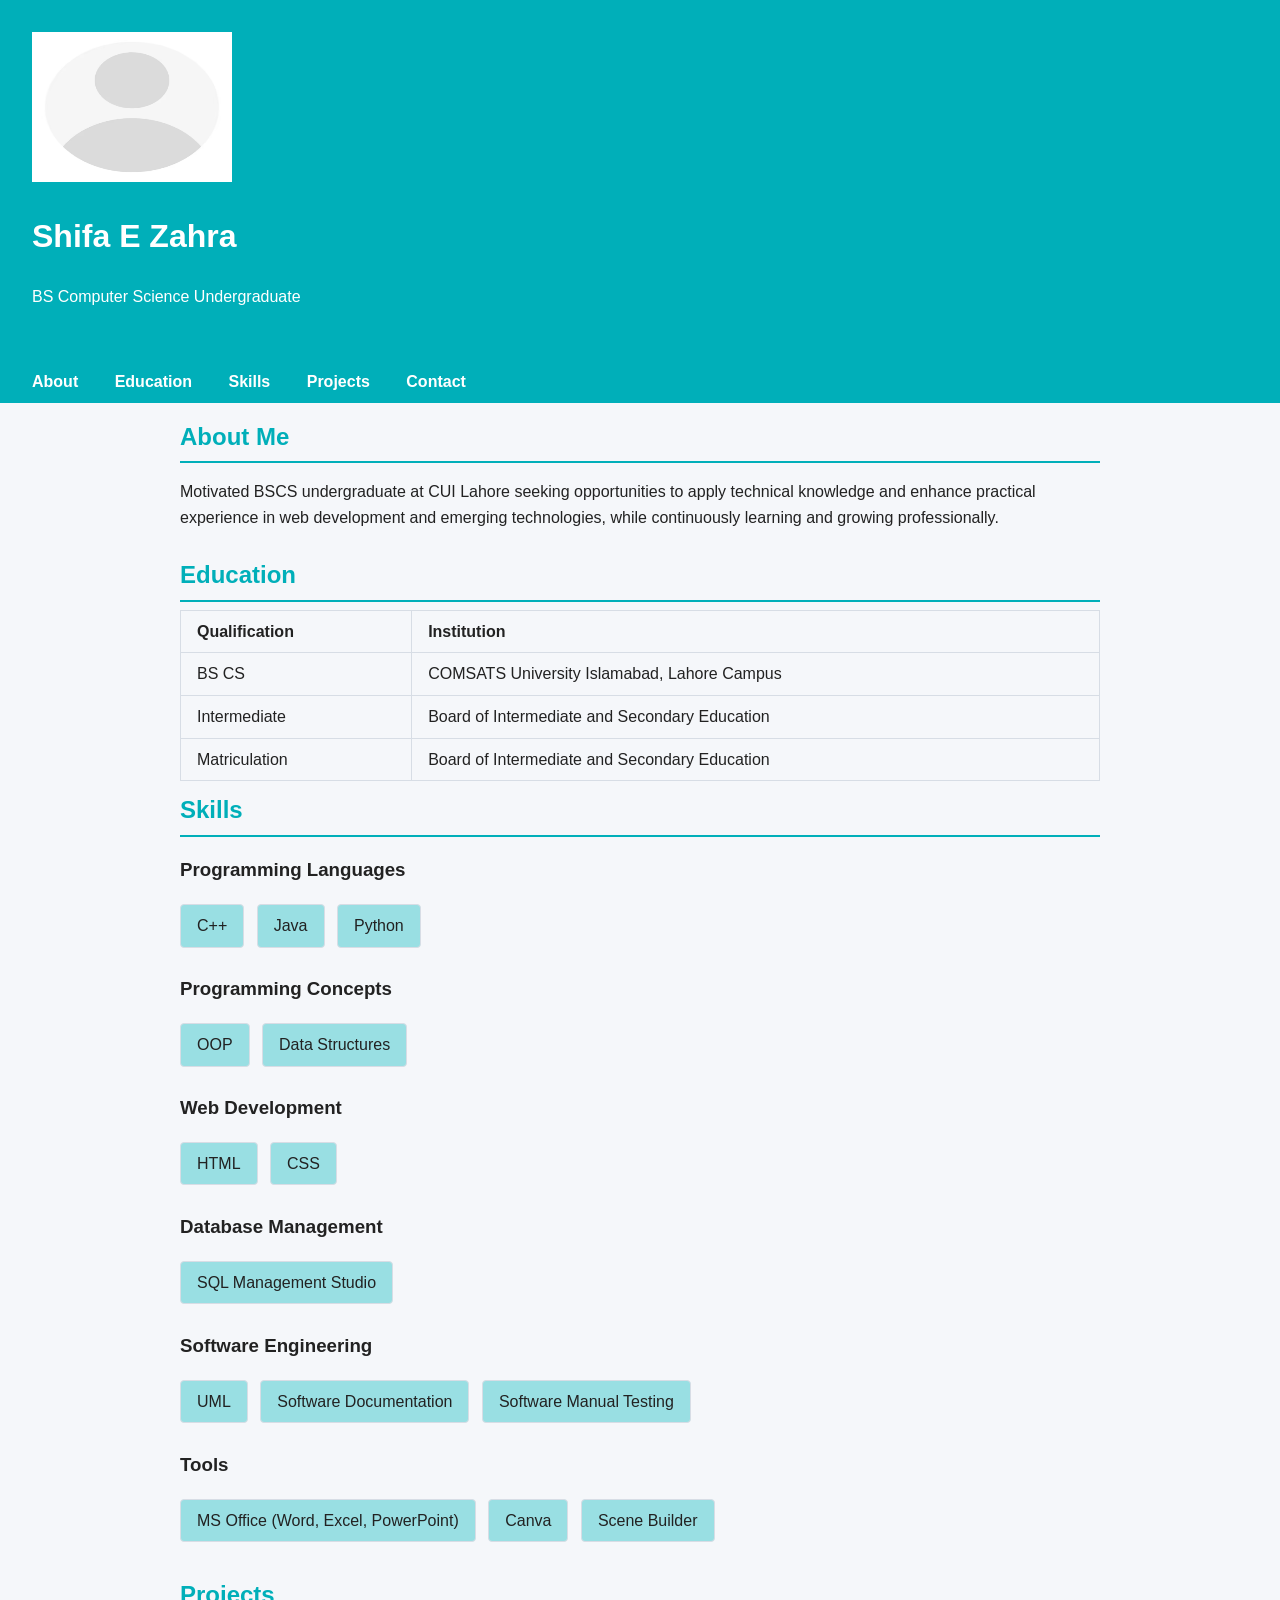
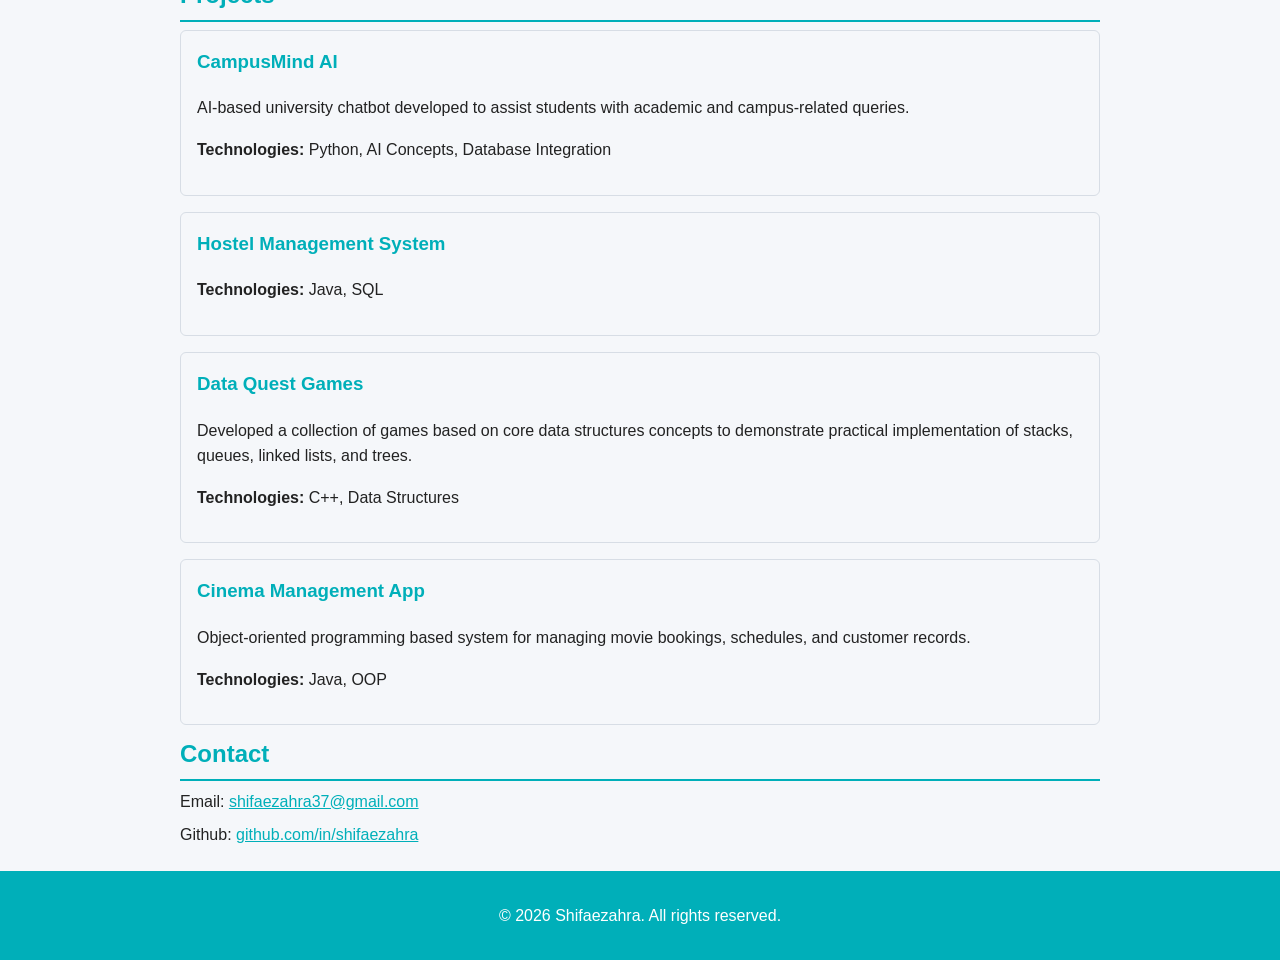
<file: fa24-bcs-106/Assignment 01/index.html>
<!DOCTYPE html>
<html lang="en">
<head>
    <meta charset="UTF-8">
    <meta name="viewport" content="width=device-width, initial-scale=1.0">
    <title>CV</title>
    <link rel ="stylesheet" href="style.css">
</head>
<body>
    <header class ="site-header">
        <img src="profileplaceholder.avif" width="200" height="150" alt="Placeholder Photo">
    <div class ="headertext">
        <h1> Shifa E Zahra </h1>
        <p class ="Tagline"> BS Computer Science Undergraduate</p>
    </div>
</header>
<nav class="site-nav">
    <ul class="menu">
      <li><a href="#About">About</a></li>
      <li><a href="#Education">Education</a></li>
      <li><a href="#Skills">Skills</a></li>
      <li><a href="#Projects">Projects</a></li>
      <li><a href="#Contact">Contact</a></li>
    </ul>
  </nav>
  <main>
    <section id="About">
      <h2>About Me</h2>
      <p>
        Motivated BSCS undergraduate at CUI Lahore seeking
        opportunities to apply technical knowledge and enhance practical
        experience in web development and emerging technologies, while
        continuously learning and growing professionally.
      </p>
    </section>

    <section id="Education">
      <h2>Education</h2>
      <table class="education-table">
        <thead>
          <tr>
            <th>Qualification</th>
            <th>Institution</th>
          </tr>
        </thead>
        <tbody>
          <tr>
            <td>BS CS</td>
            <td>COMSATS University Islamabad, Lahore Campus</td>
          </tr>
          <tr>
            <td>Intermediate</td>
            <td>Board of Intermediate and Secondary Education</td>
          </tr>
          <tr>
            <td>Matriculation</td>
            <td>Board of Intermediate and Secondary Education</td>
          </tr>
        </tbody>
      </table>
    </section>

    <section id="Skills">
      <h2>Skills</h2>

      <h3>Programming Languages</h3>
      <ul class="skill-list">
        <li>C++</li>
        <li>Java</li>
        <li>Python</li>
      </ul>

      <h3>Programming Concepts</h3>
      <ul class="skill-list">
        <li>OOP</li>
        <li>Data Structures</li>
      </ul>

      <h3>Web Development</h3>
      <ul class="skill-list">
        <li>HTML</li>
        <li>CSS</li>
      </ul>

      <h3>Database Management</h3>
      <ul class="skill-list">
        <li>SQL Management Studio</li>
      </ul>

      <h3>Software Engineering</h3>
      <ul class="skill-list">
        <li>UML</li>
        <li>Software Documentation</li>
        <li>Software Manual Testing</li>
      </ul>

      <h3>Tools</h3>
      <ul class="skill-list">
        <li>MS Office (Word, Excel, PowerPoint)</li>
        <li>Canva</li>
        <li>Scene Builder</li>
      </ul>
    </section>

    <section id="Projects">
      <h2>Projects</h2>

      <article class="project">
        <h3>CampusMind AI</h3>
        <p>AI-based university chatbot developed to assist students with academic and campus-related queries.</p>
        <p><strong>Technologies:</strong> Python, AI Concepts, Database Integration</p>
      </article>

      <article class="project">
        <h3>Hostel Management System</h3>
        <p><strong>Technologies:</strong> Java, SQL</p>
      </article>

      <article class="project">
        <h3>Data Quest Games</h3>
        <p>Developed a collection of games based on core data structures concepts to demonstrate practical implementation of stacks, queues, linked lists, and trees.</p>
        <p><strong>Technologies:</strong> C++, Data Structures</p>
      </article>

      <article class="project">
        <h3>Cinema Management App</h3>
        <p>Object-oriented programming based system for managing movie bookings, schedules, and customer records.</p>
        <p><strong>Technologies:</strong> Java, OOP</p>
      </article>
    </section>

    <section id="Contact">
      <h2>Contact</h2>
      <ul class="contact-list">
        <li>Email: <a href="mailto:shifaezahra37@gmail.com">shifaezahra37@gmail.com</a></li>
        <li>Github: <a href="https://github.com/shifaezahra711" target="_blank">github.com/in/shifaezahra</a></li>
      </ul>
    </section>

  </main>

     <footer class="site-footer">
    <p>&copy; 2026 Shifaezahra. All rights reserved.</p>
  </footer>
</body>
</html>
</file>
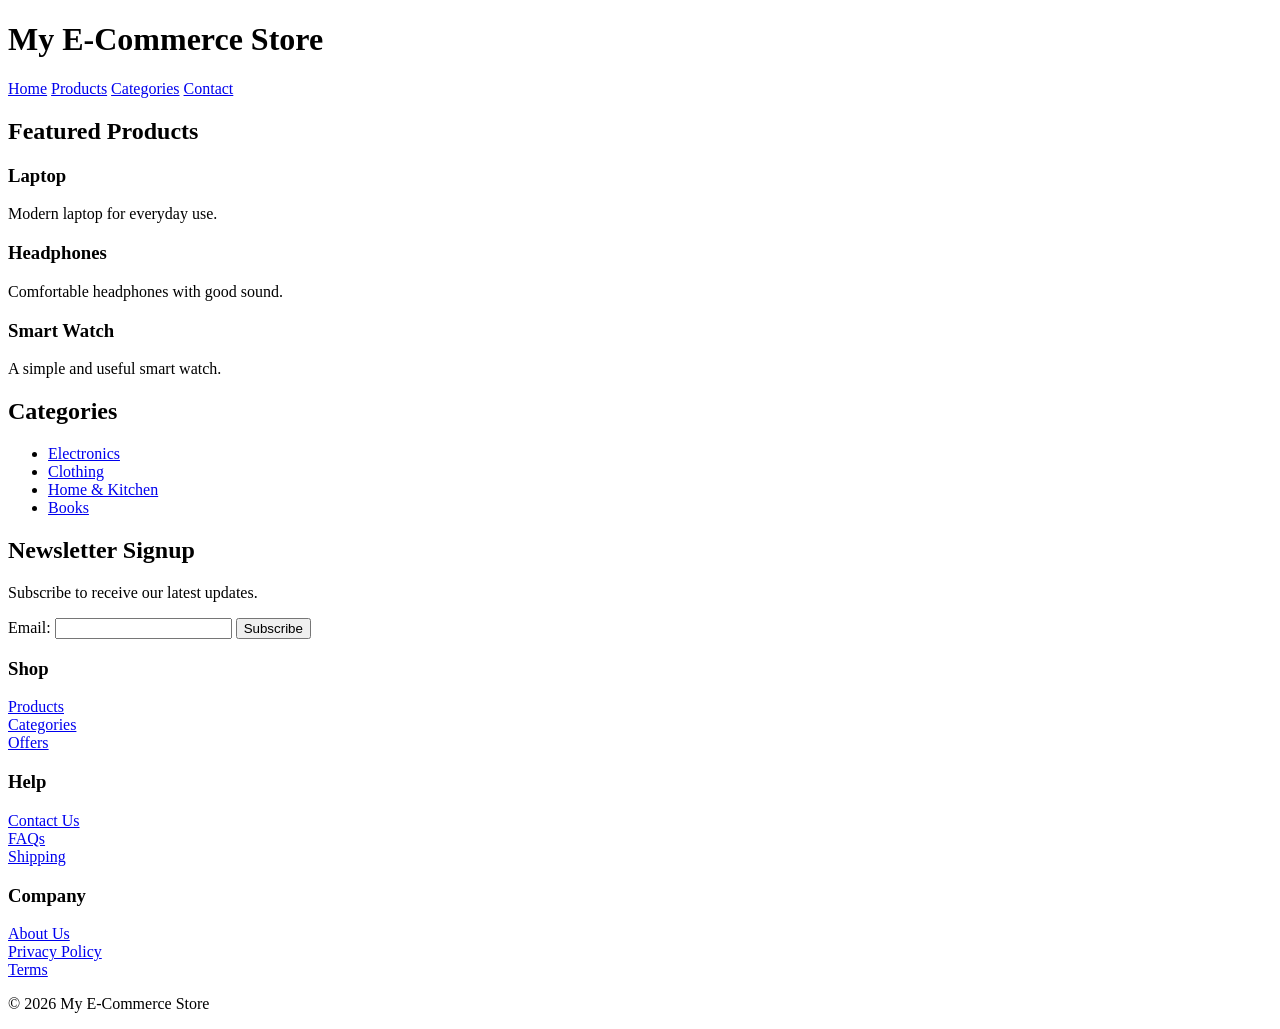
<file: fa24-bcs-106/labtask01/index.html>
<!DOCTYPE html>
<html lang="en">

<head>
    <meta charset="UTF-8">
    <meta name="viewport" content="width=device-width, initial-scale=1.0">
    <title>Simple E-Commerce Homepage</title>
</head>

<body>

    <header>
        <h1>My E-Commerce Store</h1>

        <nav>
            <a href="#">Home</a>
            <a href="#">Products</a>
            <a href="#">Categories</a>
            <a href="#">Contact</a>
        </nav>
    </header>

    <main>

        <section>
            <h2>Featured Products</h2>

            <article>
                <h3>Laptop</h3>
                <p>Modern laptop for everyday use.</p>
            </article>

            <article>
                <h3>Headphones</h3>
                <p>Comfortable headphones with good sound.</p>
            </article>

            <article>
                <h3>Smart Watch</h3>
                <p>A simple and useful smart watch.</p>
            </article>
        </section>

        <section>
            <h2>Categories</h2>

            <ul>
                <li><a href="#">Electronics</a></li>
                <li><a href="#">Clothing</a></li>
                <li><a href="#">Home &amp; Kitchen</a></li>
                <li><a href="#">Books</a></li>
            </ul>
        </section>

        <section>
            <h2>Newsletter Signup</h2>

            <p>Subscribe to receive our latest updates.</p>

            <form>
                <label for="email">Email:</label>
                <input type="email" id="email" name="email">
                <button type="submit">Subscribe</button>
            </form>
        </section>

    </main>

    <footer>

        <div>
            <h3>Shop</h3>
            <a href="#">Products</a><br>
            <a href="#">Categories</a><br>
            <a href="#">Offers</a>
        </div>

        <div>
            <h3>Help</h3>
            <a href="#">Contact Us</a><br>
            <a href="#">FAQs</a><br>
            <a href="#">Shipping</a>
        </div>

        <div>
            <h3>Company</h3>
            <a href="#">About Us</a><br>
            <a href="#">Privacy Policy</a><br>
            <a href="#">Terms</a>
        </div>

        <p>&copy; 2026 My E-Commerce Store</p>

    </footer>

</body>
</html>
</file>
<file: fa24-bcs-106/Assignment 01/style.css>
:root {
  --space-sm: 8px;
  --space-md: 16px;
  --space-lg: 32px;
  --color-primary: #00AFB9;
  --color-accent:#00AFB9;
  --color-bg: #f5f7fa;
  --color-card: #ffffff;
  --color-border: #d7dde5;
  --color-b:#99DFE3;
}


*,
*::before,
*::after {
  box-sizing: border-box;
}

body {
  margin: 0;
  padding: 0;
  font-family: Arial, Helvetica, sans-serif;
  color: #222;
  background-color: var(--color-bg);
  line-height: 1.6;
}


.site-header {
  background-color: var(--color-primary);
  color: #ffffff;
  padding: var(--space-lg);
  border-bottom: 4px solid var(--color-accent);
}

.profile-photo {
  width: 120px;
  height: 120px;
  border: 3px solid #ffffff;
  border-radius: 50%;
  display: inline-block;
  vertical-align: middle;
  margin-right: var(--space-lg);
}

.header-text {
  display: inline-block;
  vertical-align: middle;
}

.header-text h1 {
  margin: 0 0 var(--space-sm) 0;
}

.tagline {
  margin: 0;
  font-size: 1.05em;
  color: #dce6f2;
}


.site-nav {
  background-color: var(--color-accent);
  padding: var(--space-sm) var(--space-lg);
}

.menu {
  list-style: none;
  margin: 0;
  padding: 0;
}

.menu li {
  display: inline-block;
  margin-right: var(--space-lg);
}

.menu a {
  color: #ffffff;
  text-decoration: none;
  font-weight: bold;
}

.menu a:hover {
  text-decoration: underline;
}


main {
    max-width: 1000px;
    margin: 10px auto;
    padding: 0 40px;
}


section {
    background-color: transparent;
    border: none;
    border-radius: 0;
    padding: 5px 0;
    margin: 0;
    box-shadow: none;
}

section h2 {
    margin: 0 0 8px 0;
    color: var(--color-primary);
    border-bottom: 2px solid var(--color-accent);
    padding-bottom: 5px;
}


.education-table {
  width: 100%;
  border-collapse: collapse;
}

.education-table th,
.education-table td {
  text-align: left;
  padding: var(--space-sm) var(--space-md);
  border: 1px solid var(--color-border);
}

.education-table th {
  background-color: var(--color-bg);
}


.skill-list {
  list-style: none;
  margin: 0 0 var(--space-md) 0;
  padding: 0;
}

.skill-list li {
  display: inline-block;
  background-color: var(--color-b);
  border: 1px solid var(--color-border);
  border-radius: 4px;
  padding: var(--space-sm) var(--space-md);
  margin: 0 var(--space-sm) var(--space-sm) 0;
}


.project {
  border: 1px solid var(--color-border);
  border-radius: 6px;
  padding: var(--space-md);
  margin-bottom: var(--space-md);
}

.project:last-child {
  margin-bottom: 0;
}

.project h3 {
  margin-top: 0;
  color: var(--color-accent);
}

.contact-list {
  list-style: none;
  margin: 0;
  padding: 0;
}

.contact-list li {
  margin-bottom: var(--space-sm);
}

.contact-list a {
  color: var(--color-accent);
}


.site-footer {
  text-align: center;
  padding: var(--space-md);
  background-color: var(--color-primary);
  color: #ffffff;
}
</file>
